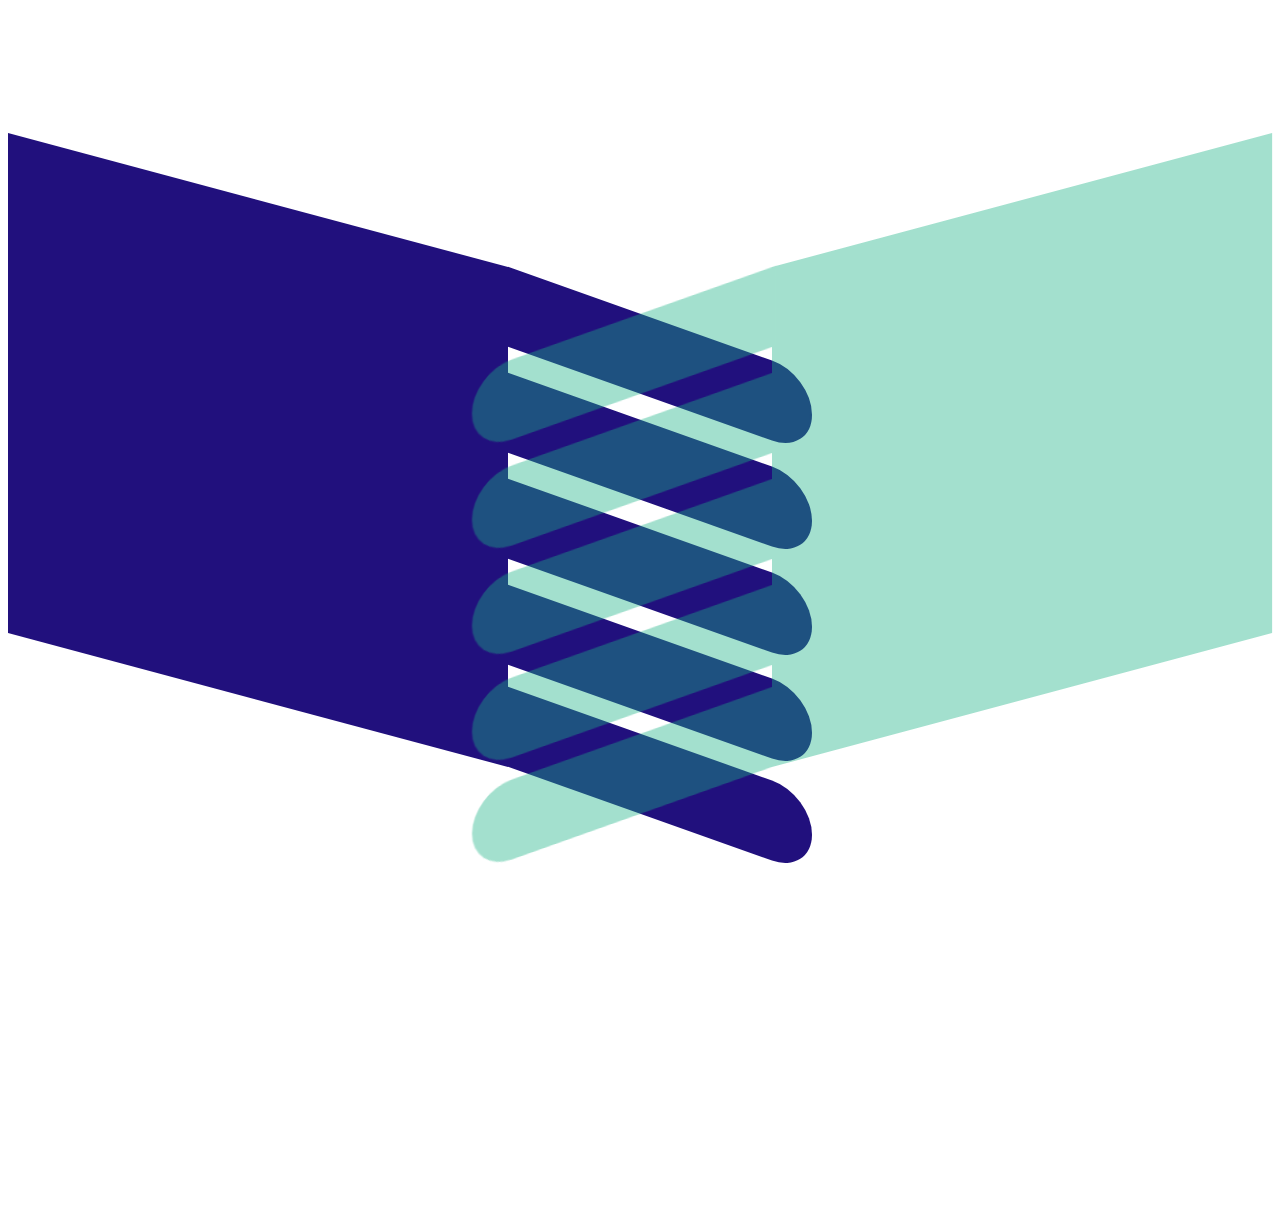
<file: background-css/index.html>
<!DOCTYPE html>
<html lang="en">
<head>
    <meta charset="UTF-8">
    <meta http-equiv="X-UA-Compatible" content="IE=edge">
    <meta name="viewport" content="width=device-width, initial-scale=1.0">
    <title>Document</title>
    <link rel="stylesheet" href="background-css.css">
</head>
<body>
    <div class="background">
        <div class="left-hand">

        </div>
        <div class="right-hand">

        </div>
    </div>
</body>
</html>
</file>
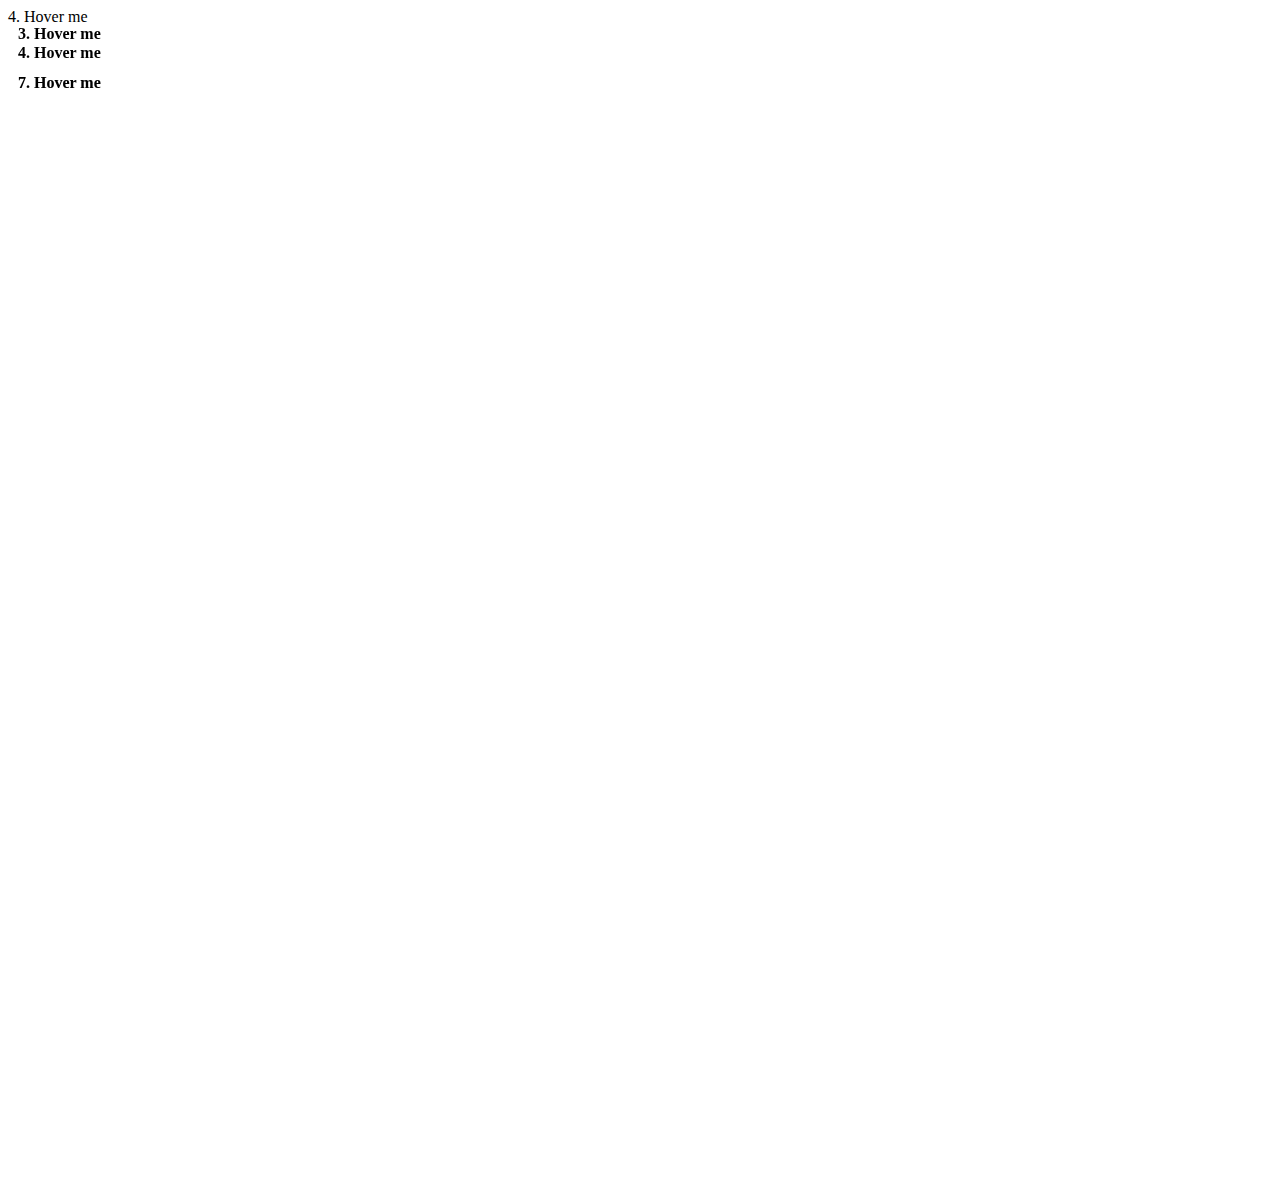
<file: test.html>
<!DOCTYPE html>
<html lang="en">
<head>
  <meta charset="UTF-8">
  <meta http-equiv="X-UA-Compatible" content="IE=edge">
  <meta name="viewport" content="width=device-width, initial-scale=1.0">
  <title>Document</title>
  <style>
      .hover08 figure img {
	-webkit-filter: grayscale(100%);
	filter: grayscale(100%);
	-webkit-transition: .3s ease-in-out;
	transition: .3s ease-in-out;
}
.hover08 figure:hover img {
	-webkit-filter: grayscale(0);
	filter: grayscale(0);
}
.inverted-3 {
  padding:0 10px;
  line-height: 1em;
  font-weight: bold;
  color:#0000;
  background:
    linear-gradient(#fff 0 0),
    linear-gradient(#000 0 0),
    #000;
  -webkit-background-clip:text,padding-box;
  background-clip:text,padding-box;
  background-size: 100% 50%;
  background-position: 100vmax 100%;
  box-shadow: 100vmax 0.5em 0 0 #0000;
  background-repeat: no-repeat;
  transition: 0.5s;
}
.inverted-3:hover {
  background-position: 0 100%;
  box-shadow: 0 0.5em 0 0 #000;
}
.inverted-4 {
  padding:0 10px;
  line-height: 1.4em;
  font-weight: bold;
  color:#0000;
  background:
    linear-gradient(#fff 0 0),
    linear-gradient(#000 0 0),
    #000;
  -webkit-background-clip:text,padding-box;
  background-clip:text,padding-box;
  background-size: 100% 50%;
  background-position: -100vmax 100%;
  box-shadow: -100vmax 0.7em 0 0 #0000;
  clip-path: polygon(-100vmax 0,100% 0,100% calc(100% + 0.7em),-100vmax calc(100% + 0.7em));
  background-repeat: no-repeat;
  transition: 0.4s, box-shadow 0.3s 0.4s,background-position 0.3s 0.4s;
}
.inverted-4:hover {
  background-position: 0 100%;
  background-size:100% 100%;
  box-shadow: 0 0.7em 0 0 #000;
  clip-path: polygon(-100vmax 0,100% 0,100% 100%,-100vmax 100%);
  transition: 0.4s, clip-path 0.3s 0.4s,background-size 0.3s 0.4s;
}

.inverted-7 {
  padding: 10px; 
  color: #fff;
  font-weight: bold;
  filter: invert(1);
}
.inverted-7:before,
.inverted-7:after{
  content: "";
  position: absolute;
  inset: 10% 0;
  background: #fff;
  opacity: 0;
  clip-path: inset(0 40% 0 0);
  transform-origin: left;
  transform: rotate(60deg);
  transition: .4s;
  mix-blend-mode: difference;
}
.inverted-7:after{
  clip-path: inset(0 0 0 40%);
  transform-origin: right;
}

.inverted-7:hover:before,
.inverted-7:hover:after{
  transform:rotate(5deg);
  opacity: 1;
}


  </style>
</head>
<body>
  <div class="mixed-4">4. Hover me </div>
  <div class="inverted-3">3. Hover me </div>
<div class="inverted-4">4. Hover me </div>
<div class="inverted-7">7. Hover me</div>
</body>
</html>
</file>
<file: background-css/background-css.css>
.background{
    max-width: 1440px;
    margin-top: 200px;
    height: 1000px;
    display: flex;
}
.left-hand{
    width: 500px;
    height: 500px;
    transform: skewY(15deg);
    background-color: #21107D;
}
.left-hand::after{
    content: "";
    display: block;
    width: 300px;
    height: 76px;
    transform: skewY(5deg);
    background-color: #21107D;
    border: 2px solid #21107D;
    border-radius: 0 100rem 100rem 0;
    position: absolute;
    left:500px;
    top:13.2px;
    box-shadow: 0px 106px #21107D,0px 212px #21107D,0px 318px #21107D,0px 420px #21107D;    
}
.right-hand{
    margin-left: auto;
    width: 500px;
    height: 500px;
    background-color: rgb(25, 178, 132);
    opacity: 0.4;
    transform: skewY(-15deg);
}
.right-hand::before{
    content: "";
    display: block;
    width: 300px;
    height: 76px;
    transform: skewY(-5deg);
    background-color: rgb(25, 178, 132);
    border: 2px solid rgb(25, 178, 132);
    border-radius: 100rem 0 0 100rem;
    position: absolute;
    left:-300px;
    top: 13.1px;
    box-shadow: 0px 106px rgb(25, 178, 132),0px 212px rgb(25, 178, 132),0px 318px rgb(25, 178, 132),0px 420px rgb(25, 178, 132);    
}
</file>
